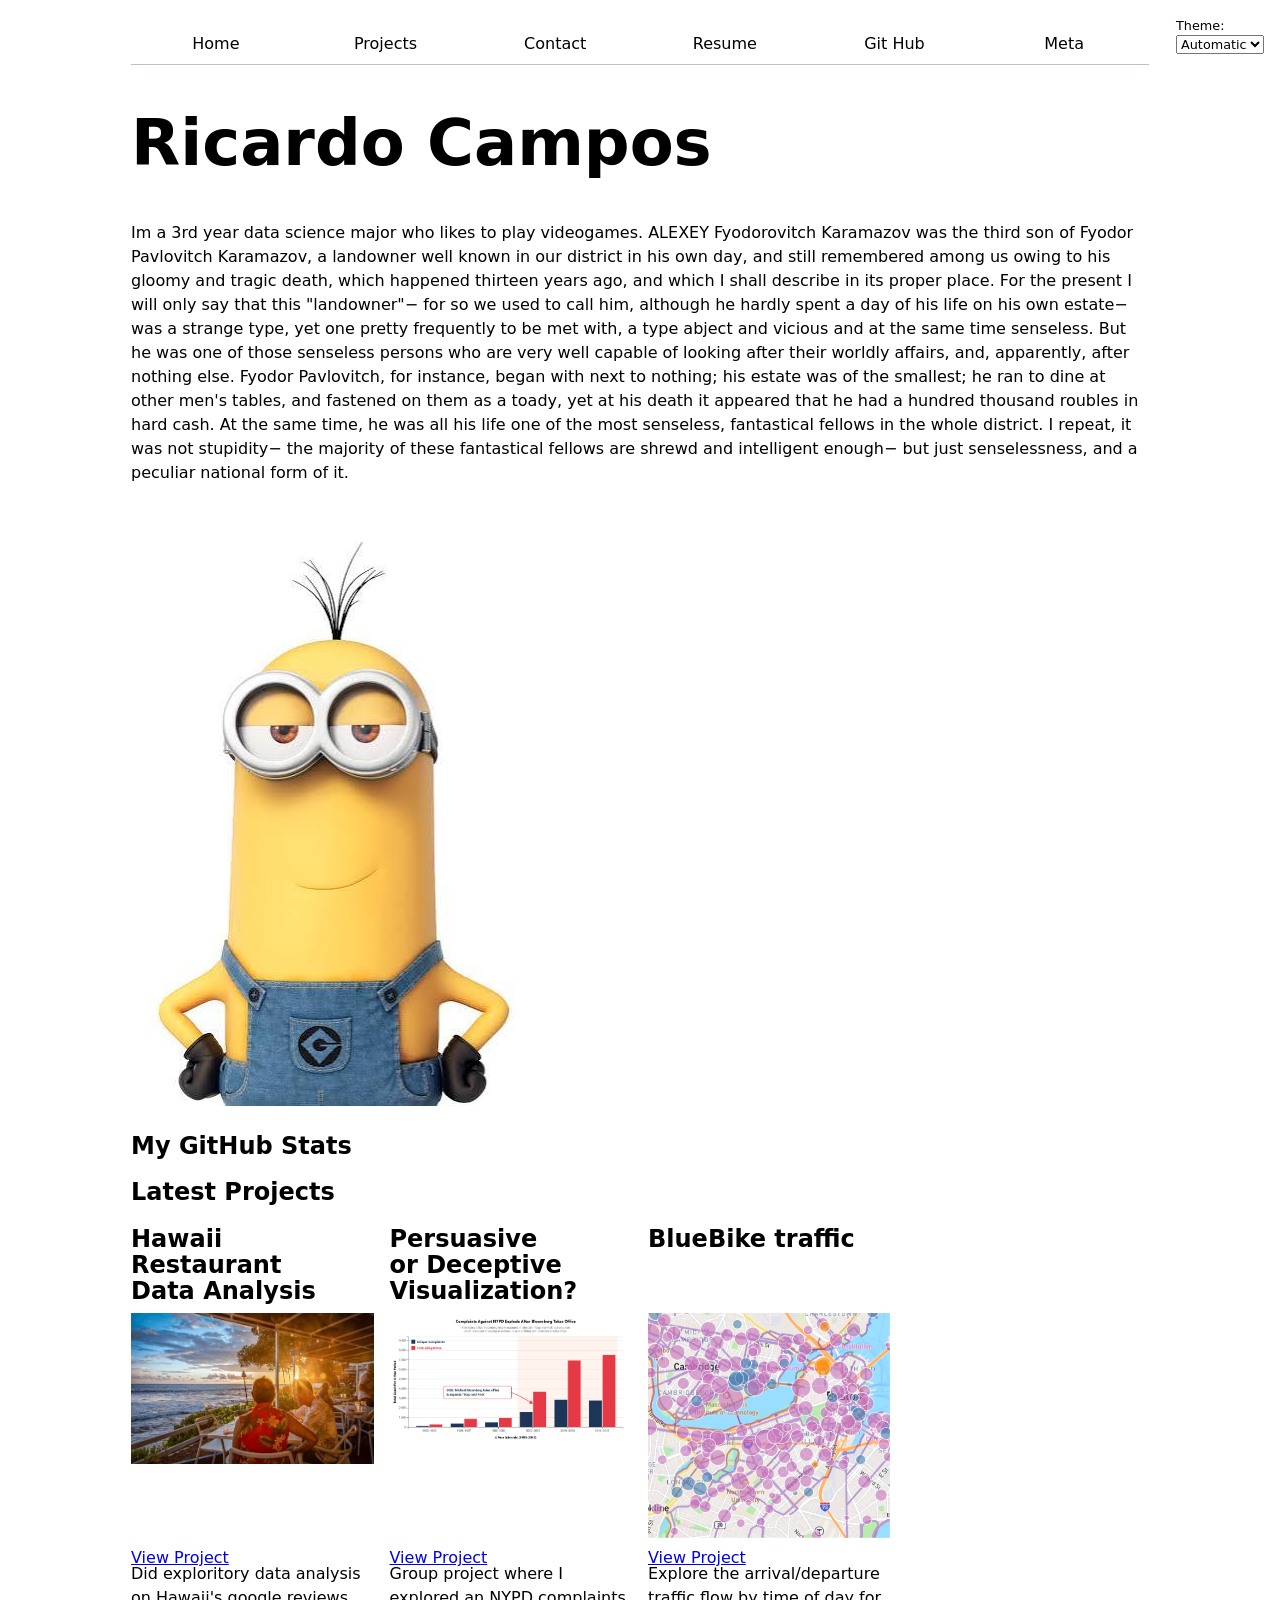
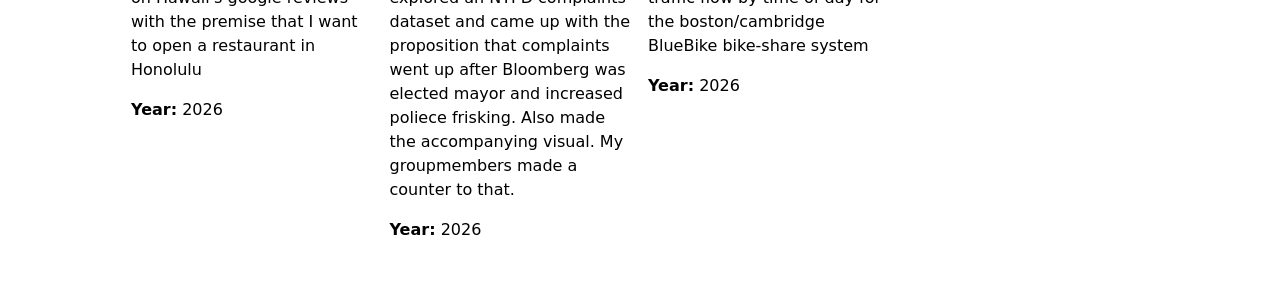
<file: index.html>
<!DOCTYPE html>
<html lang="en">
<head>
    <script src="global.js" type="module"></script>
    <meta charset="UTF-8">
    <meta name="viewport" content="width=device-width, initial-scale=1.0">
    <title>Ricardo: Personal site and portfolio</title>
    <link rel="stylesheet" href="style.css">
</head>
<body>
    <h1>Ricardo Campos</h1>
    <p>Im a 3rd year data science major who likes to play videogames. ALEXEY Fyodorovitch Karamazov was the third son of Fyodor Pavlovitch Karamazov, a landowner well known
in our district in his own day, and still remembered among us owing to his gloomy and tragic death, which
happened thirteen years ago, and which I shall describe in its proper place. For the present I will only say that this
"landowner"− for so we used to call him, although he hardly spent a day of his life on his own estate− was a
strange type, yet one pretty frequently to be met with, a type abject and vicious and at the same time senseless.
But he was one of those senseless persons who are very well capable of looking after their worldly affairs, and,
apparently, after nothing else. Fyodor Pavlovitch, for instance, began with next to nothing; his estate was of the
smallest; he ran to dine at other men's tables, and fastened on them as a toady, yet at his death it appeared that he
had a hundred thousand roubles in hard cash. At the same time, he was all his life one of the most senseless,
fantastical fellows in the whole district. I repeat, it was not stupidity− the majority of these fantastical fellows are
shrewd and intelligent enough− but just senselessness, and a peculiar national form of it.
    </p>

    <img src="images/kevin.jpg" alt="Kevin from the hit movie Despicable Me">

    <h2>My GitHub Stats</h2>
    <div id="profile-stats"></div>

    <h2>Latest Projects</h2>
    <div class="projects"></div>
    <script src="./index.js" type="module"></script>
</body>
</html>
</file>
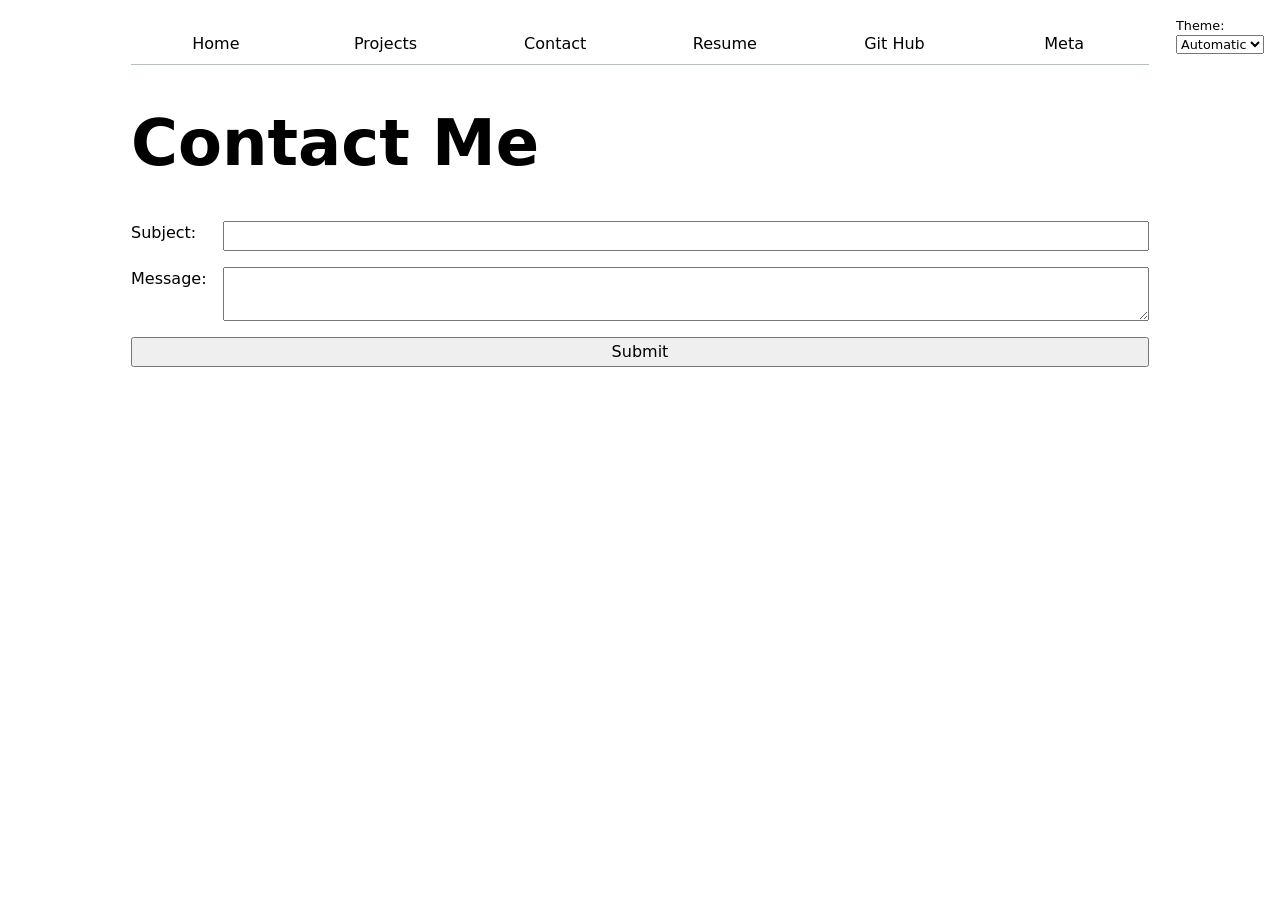
<file: contact/index.html>
<!DOCTYPE html>
<html lang="en">
<head>
    <script src="../global.js" type="module"></script>
    <meta charset="UTF-8">
    <meta name="viewport" content="width=device-width, initial-scale=1.0">
    <title>contact</title>
    <link rel="stylesheet" href="../style.css">
</head>
<body>
    <h1>Contact Me</h1>
    <form action="mailto:rcamposmurillo@ucsd.edu">
        
        <label>
            Subject:
            <input name="subject">
        </label>

        <label>
            Message:
            <textarea name="body"></textarea>
        </label>

    <button>Submit</button>
    </form>
    
    
</body>
</html>
</file>
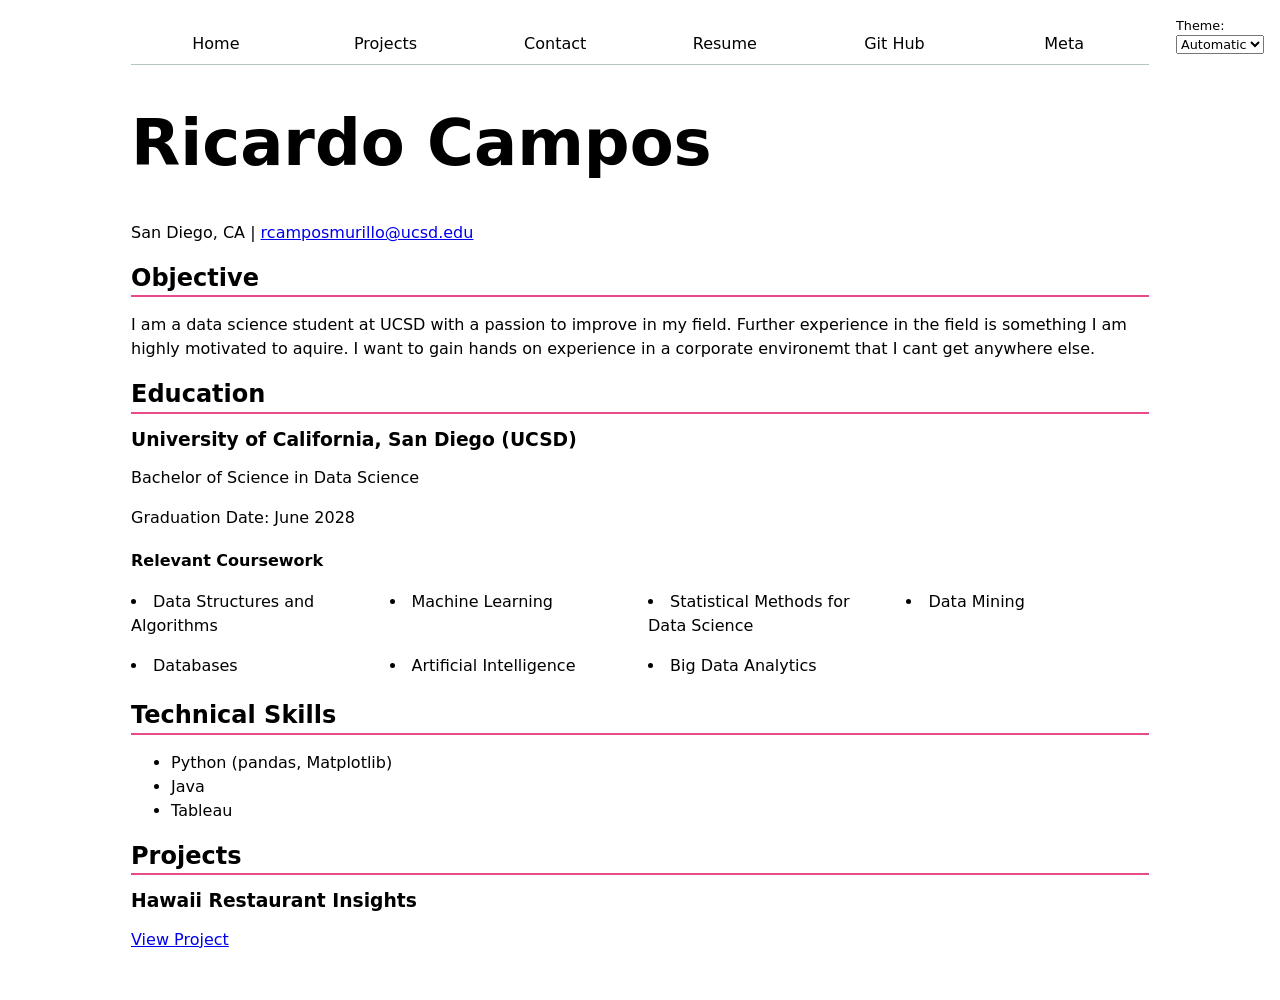
<file: resume/index.html>
<!DOCTYPE html>
<html lang="en">
<head>
    <script src="../global.js" type="module"></script>
    <meta charset="UTF-8">
    <meta name="viewport" content="width=device-width, initial-scale=1.0">
    <title>Ricardo Campos - Data Science Student</title>
    <link rel="stylesheet" href="../style.css">
</head>

<body>

    <header>
        <h1>Ricardo Campos</h1>
        <p>
            San Diego, CA |
            <a href="mailto:rcamposmurillo@ucsd.edu">rcamposmurillo@ucsd.edu</a>
        </p>
    </header>

    <main class="resume">

        <section>
            <header>
                <h2>Objective</h2>
            </header>

            <p>
                I am a data science student at UCSD with a passion to improve in my field. 
                Further experience in the field is something I am highly motivated to aquire.
                I want to gain hands on experience in a corporate environemt that I cant get 
                anywhere else.
            </p>
        </section>

        <section>
            <header>
                <h2>Education</h2>
            </header>

            <article>
                <h3>University of California, San Diego (UCSD)</h3>

                <p>
                    Bachelor of Science in Data Science
                </p>

                <p>
                    Graduation Date:
                    <time datetime="2028-06">June 2028</time>
                </p>

                <h4>Relevant Coursework</h4>

                <ul>
                    <li>Data Structures and Algorithms</li>
                    <li>Machine Learning</li>
                    <li>Statistical Methods for Data Science</li>
                    <li>Data Mining</li>
                    <li>Databases</li>
                    <li>Artificial Intelligence</li>
                    <li>Big Data Analytics</li>
                </ul>
            </article>
        </section>

        <section>
            <header>
                <h2>Technical Skills</h2>
            </header>

            <ul>
                <li>Python (pandas, Matplotlib)</li>
                <li>Java</li>
                <li>Tableau</li>
            </ul>
        </section>

        <section>
            <header>
                <h2>Projects</h2>
            </header>

            <article>
                <h3>Hawaii Restaurant Insights</h3>

                <p>
                    <a href="https://ecco2times1000.github.io/Hawaii-Restaurant-Insights/">
                        View Project
                    </a>
                </p>
            </article>
        </section>

    </main>
    

</body>
</html>
</file>
<file: style.css>
:root {
  --color-accent: oklch(65% 50% 0);
  accent-color: var(--color-accent);
  color-scheme: light dark
}

/* Existing styles... */
body {
  font: 100%/1.5 system-ui;
  max-width: 100ch;
  margin-inline: auto;
  padding: 1rem;
}

img {
  max-width: 100%;
  height: auto;
}

nav {
  --border-color: oklch(50% 10% 200 / 40%);
  display: flex;
  margin-bottom: 1.5rem;
  border-bottom: 1px solid var(--border-color);
}

nav a {
  flex: 1;
  text-decoration: none;
  color: inherit;
  text-align: center;
  padding: 0.5em;
}

nav a.current {
  border-bottom: 0.4em solid var(--border-color);
  padding-bottom: 0.1em;
}

nav a:hover {
  border-bottom: 0.4em solid var(--color-accent);
  padding-bottom: 0.1em;
  background-color: color-mix(in oklch, var(--color-accent), canvas 85%);
}

input,
textarea,
button {
  font: inherit;
}

form {
  display: grid;
  grid-template-columns: auto 1fr;
  gap: 1em;
}

label,
button {
  grid-column: 1 / -1;
}

label {
  display: grid;
  grid-template-columns: subgrid;
}

h1, h2, h3, h4, h5, h6 {
  line-height: 1.1;
  text-wrap: balance;
}

h1 {
  font-size: 400%;
}

.projects {
  display: grid;
  grid-template-columns: repeat(auto-fill, minmax(15em, 1fr));
  gap: 1em;
}

.projects article {
  display: grid;
  grid-template-rows: subgrid;
  grid-row: span 3;
  gap: 0.5em;
}

.projects article h2 {
  margin: 0;
}

.resume section h2 {
  border-bottom: 2px solid var(--color-accent);
  padding-bottom: 0.25rem;
  margin-bottom: 1rem;
}

.resume article {
  margin-bottom: 1.5rem;
}

.resume article h3 {
  margin: 0;
}

.resume article ul {
  display: grid;
  grid-template-columns: repeat(auto-fill, minmax(220px, 1fr));
  gap: 1rem;
  list-style-type: disc;
  list-style-position: inside;
  padding-left: 0;
}

.resume article ul li {
  background: none;
  border: none;
  padding: 0;
  border-radius: 0;
}

.color-scheme {
  position: absolute;
  top: 1rem;
  right: 1rem;
  font-size: 80%;
}

input, textarea, button, select {
  font-family: inherit;
  font-size: inherit;
}

#profile-stats dl {
  display: grid;
  grid-template-columns: repeat(4, 1fr);
  gap: 1rem;
  text-align: center;
}

#profile-stats dt {
  grid-row: 1;
  font-weight: bold;
  text-transform: uppercase;
  font-size: 0.8rem;
  color: #555;
}

#profile-stats dd {
  grid-row: 2;
  margin: 0;
  font-size: 2rem;
  font-weight: bold;
}

#projects-pie-plot {
  max-width: 20em;
  margin-block: 2em;
  overflow: visible;
}

.chart-container {
    display: flex;
    align-items: center;
    gap: 2em;
}

.legend {
    flex: 1;
    
    display: grid;
    grid-template-columns: repeat(auto-fill, minmax(9em, 1fr));
    gap: 1em;
    border: 1px solid currentColor;
    padding: 1em;
    margin: 2em 0;
    list-style: none;
}

.legend-item {
    display: flex;
    align-items: center;
    gap: 0.5em; 
}

.swatch {
    display: inline-block;
    width: 1em;
    height: 1em;
    background-color: var(--color);
    border-radius: 50%;
}

.searchBar {
    width: 100%;             
    padding: 0.5em 1em;      
    font-size: 1.2em;        
    margin-bottom: 2em;      
    box-sizing: border-box;
}

svg:has(path:hover) path:not(:hover) {
    opacity: 0.5;
}

path {
    transition: 300ms;
    cursor: pointer;
}

.selected {
    --color: oklch(60% 45% 0) !important;
}
.selected:is(path) {
    fill: var(--color);
}

.stats {
  display: grid;
  grid-template-columns: repeat(auto-fit, minmax(130px, 1fr));
  gap: 1.5em;
  
  border: none !important; 
  
  border-radius: 0;
  box-shadow: none;
  padding: 0 !important;
  margin: 0;
  margin-bottom: 1em;
}

.stats dt {
  font-size: 0.85em;
  text-transform: uppercase;
  letter-spacing: 0.05em;
  grid-row: 1;
  margin-bottom: 0.2em;
  opacity: 0.7; 
}

.stats dd {
  margin: 0;
  margin-top: 0;
  margin-bottom: 0.5em;
  font-size: 1.2em; 
  font-weight: 300;
  grid-row: 2;
  overflow-wrap: break-word; 
}

.gridlines line {
  stroke: var(--color-text-muted, #ccc);
  stroke-opacity: 0.3;
}

.gridlines .domain {
  display: none;
}

dl.info {
  display: grid;
  grid-template-columns: max-content 1fr;
  gap: 0.25em 1em;
  margin: 0;
  transition-duration: 500ms;
  transition-property: opacity, visibility;
}

dl.info dt {
  color: var(--color-text-muted, #666);
  font-weight: normal;
  margin: 0;
}

dl.info dd {
  margin: 0;
  font-weight: bold;
}

.tooltip {
  position: fixed;
  top: 1em;
  left: 1em;
  background-color: rgba(255, 255, 255, 0.8);
  backdrop-filter: blur(5px);
  box-shadow: 0 4px 10px rgba(0, 0, 0, 0.2);
  border-radius: 8px;
  padding: 1em;
  border: 1px solid var(--color-text-muted, #ccc);
  z-index: 1000;
  pointer-events: none;
}

dl.info[hidden]:not(:hover, :focus-within) {
  opacity: 0;
  visibility: hidden;
  display: grid; 
}

circle {
  transition: all 200ms, r calc(var(--r) * 10ms);
  transform-origin: center;
  transform-box: fill-box;
}

circle:hover {
  transform: scale(1.5);
}

@keyframes marching-ants {
  to {
    stroke-dashoffset: -8;
  }
}

.selection {
  fill-opacity: 0.1;
  stroke: var(--color-text, black);
  stroke-opacity: 0.7;
  stroke-dasharray: 5 3;
  animation: marching-ants 2s linear infinite;
}

circle.selected {
  fill: #ff6b6b;
}

#language-breakdown {
  min-height: 8em;
}

@starting-style {
  circle {
    r: 0;
  }
}

circle:hover {
  transform: scale(1.5);
}

#commit-progress {
  flex: 1; 
  margin: 0 1em;
  accent-color: steelblue; 
  cursor: pointer;
}

#files {
  display: grid;
  grid-template-columns: 1fr 4fr;
  margin-top: 2em;
}

#files > div {
  grid-column: 1 / -1;
  display: grid;
  grid-template-columns: subgrid;
  margin-bottom: 1em;
}

#files dt {
  grid-column: 1;
}

#files dt small {
  display: block;
  font-size: 0.85em;
  opacity: 0.7;
}

#files dd {
  grid-column: 2;
  display: flex;
  flex-wrap: wrap;
  align-items: start;
  align-content: start;
  gap: 0.15em;
  padding-top: 0.6em;
  margin-left: 0;
}

.loc {
  display: flex;
  width: 0.5em;
  aspect-ratio: 1;
  background: var(--color, steelblue); 
  border-radius: 50%;
}

#scrolly-1 {
  position: relative;
  display: flex;
  gap: 2rem;
  margin-bottom: 4em;
}

#scrolly-1 > * {
  flex: 1;
}

#scatter-story {
  position: relative;
}

#scatter-plot {
  position: sticky;
  top: 2rem;
  left: 0;
  bottom: auto;
  height: auto; 
  align-self: flex-start;
  max-height: 95vh;
}

#chart svg {
  width: 100%;
  height: auto;
}

/* Gives the user enough space to scroll between each commit */
.step {
  padding-bottom: 20vh; 
  opacity: 0.2; /* Dims non-active steps slightly */
  transition: opacity 250ms;
}

.step.is-active {
  opacity: 1; /* Highlights the active step */
}
</file>
